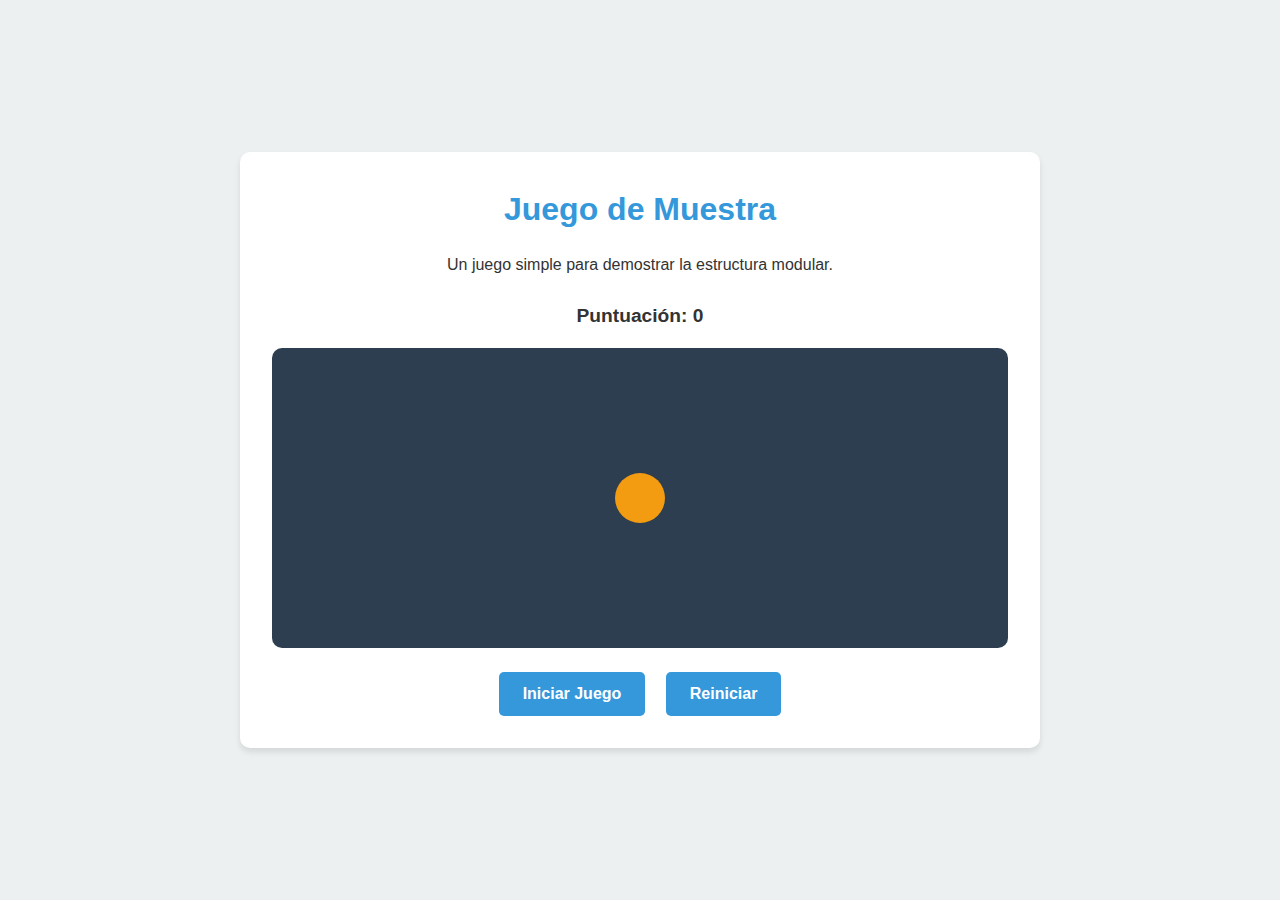
<file: modules/sample-game/index.html>
<!DOCTYPE html>
<html lang="es">
<head>
    <meta charset="UTF-8">
    <meta name="viewport" content="width=device-width, initial-scale=1.0">
    <title>Juego de Muestra - Juguetería UAM</title>
    <style>
        :root {
            --primary-color: #3498db;
            --secondary-color: #2ecc71;
            --accent-color: #f39c12;
            --dark-color: #2c3e50;
            --light-color: #ecf0f1;
        }
        
        * {
            margin: 0;
            padding: 0;
            box-sizing: border-box;
        }
        
        body {
            font-family: 'Segoe UI', Tahoma, Geneva, Verdana, sans-serif;
            background-color: var(--light-color);
            color: #333;
            line-height: 1.6;
            min-height: 100vh;
            display: flex;
            flex-direction: column;
            align-items: center;
            justify-content: center;
            padding: 2rem;
        }
        
        .game-container {
            background-color: white;
            border-radius: 10px;
            box-shadow: 0 4px 6px rgba(0, 0, 0, 0.1);
            width: 100%;
            max-width: 800px;
            padding: 2rem;
            text-align: center;
        }
        
        h1 {
            color: var(--primary-color);
            margin-bottom: 1rem;
        }
        
        p {
            margin-bottom: 1.5rem;
        }
        
        .game-area {
            width: 100%;
            height: 300px;
            background-color: var(--dark-color);
            border-radius: 10px;
            margin-bottom: 1.5rem;
            display: flex;
            justify-content: center;
            align-items: center;
            color: white;
            font-size: 1.5rem;
            position: relative;
            overflow: hidden;
        }
        
        .game-character {
            width: 50px;
            height: 50px;
            background-color: var(--accent-color);
            border-radius: 50%;
            position: absolute;
            transition: all 0.2s ease;
        }
        
        .btn {
            display: inline-block;
            padding: 0.8rem 1.5rem;
            border: none;
            border-radius: 5px;
            cursor: pointer;
            font-size: 1rem;
            font-weight: 600;
            transition: all 0.3s ease;
            text-align: center;
            margin: 0 0.5rem;
        }
        
        .btn-primary {
            background-color: var(--primary-color);
            color: white;
        }
        
        .btn-primary:hover {
            background-color: #2980b9;
            transform: translateY(-2px);
            box-shadow: 0 4px 6px rgba(0, 0, 0, 0.1);
        }
        
        .score-display {
            font-size: 1.2rem;
            font-weight: bold;
            margin-bottom: 1rem;
        }
    </style>
</head>
<body>
    <div class="game-container">
        <h1>Juego de Muestra</h1>
        <p>Un juego simple para demostrar la estructura modular.</p>
        
        <div class="score-display">Puntuación: <span id="score">0</span></div>
        
        <div class="game-area" id="game-area">
            <div class="game-character" id="character"></div>
        </div>
        
        <div class="controls">
            <button class="btn btn-primary" id="start-btn">Iniciar Juego</button>
            <button class="btn btn-primary" id="reset-btn">Reiniciar</button>
        </div>
    </div>
    
    <script>
        // Game variables
        let score = 0;
        let gameActive = false;
        let character = document.getElementById('character');
        let gameArea = document.getElementById('game-area');
        let scoreDisplay = document.getElementById('score');
        let startBtn = document.getElementById('start-btn');
        let resetBtn = document.getElementById('reset-btn');
        
        // Set initial character position
        character.style.left = '50%';
        character.style.top = '50%';
        character.style.transform = 'translate(-50%, -50%)';
        
        // Start game
        startBtn.addEventListener('click', () => {
            if (!gameActive) {
                gameActive = true;
                startBtn.textContent = 'Juego en curso';
                startBtn.disabled = true;
                startGame();
            }
        });
        
        // Reset game
        resetBtn.addEventListener('click', () => {
            gameActive = false;
            score = 0;
            scoreDisplay.textContent = score;
            startBtn.textContent = 'Iniciar Juego';
            startBtn.disabled = false;
            
            // Reset character position
            character.style.left = '50%';
            character.style.top = '50%';
            character.style.transform = 'translate(-50%, -50%)';
        });
        
        // Game logic
        function startGame() {
            // Create targets at random intervals
            const gameInterval = setInterval(() => {
                if (!gameActive) {
                    clearInterval(gameInterval);
                    return;
                }
                
                createTarget();
            }, 1000);
            
            // Make character movable
            gameArea.addEventListener('mousemove', moveCharacter);
            gameArea.addEventListener('touchmove', moveCharacterTouch);
        }
        
        // Move character with mouse
        function moveCharacter(e) {
            if (!gameActive) return;
            
            const rect = gameArea.getBoundingClientRect();
            const x = e.clientX - rect.left;
            const y = e.clientY - rect.top;
            
            // Keep character within bounds
            const charWidth = character.offsetWidth;
            const charHeight = character.offsetHeight;
            
            const maxX = rect.width - charWidth / 2;
            const maxY = rect.height - charHeight / 2;
            const minX = charWidth / 2;
            const minY = charHeight / 2;
            
            const boundedX = Math.min(Math.max(x, minX), maxX);
            const boundedY = Math.min(Math.max(y, minY), maxY);
            
            character.style.left = `${boundedX}px`;
            character.style.top = `${boundedY}px`;
            character.style.transform = 'translate(-50%, -50%)';
        }
        
        // Move character with touch
        function moveCharacterTouch(e) {
            e.preventDefault();
            if (!gameActive) return;
            
            const rect = gameArea.getBoundingClientRect();
            const touch = e.touches[0];
            const x = touch.clientX - rect.left;
            const y = touch.clientY - rect.top;
            
            // Keep character within bounds
            const charWidth = character.offsetWidth;
            const charHeight = character.offsetHeight;
            
            const maxX = rect.width - charWidth / 2;
            const maxY = rect.height - charHeight / 2;
            const minX = charWidth / 2;
            const minY = charHeight / 2;
            
            const boundedX = Math.min(Math.max(x, minX), maxX);
            const boundedY = Math.min(Math.max(y, minY), maxY);
            
            character.style.left = `${boundedX}px`;
            character.style.top = `${boundedY}px`;
            character.style.transform = 'translate(-50%, -50%)';
        }
        
        // Create a target
        function createTarget() {
            const target = document.createElement('div');
            target.className = 'game-target';
            
            // Random position
            const size = Math.floor(Math.random() * 20) + 20; // 20-40px
            const maxX = gameArea.offsetWidth - size;
            const maxY = gameArea.offsetHeight - size;
            
            const x = Math.floor(Math.random() * maxX);
            const y = Math.floor(Math.random() * maxY);
            
            // Style the target
            target.style.width = `${size}px`;
            target.style.height = `${size}px`;
            target.style.backgroundColor = getRandomColor();
            target.style.borderRadius = '50%';
            target.style.position = 'absolute';
            target.style.left = `${x}px`;
            target.style.top = `${y}px`;
            target.style.cursor = 'pointer';
            
            // Add click event
            target.addEventListener('click', () => {
                if (gameActive) {
                    score += 10;
                    scoreDisplay.textContent = score;
                    target.remove();
                    
                    // Communicate with parent app
                    sendScoreToParent(score);
                }
            });
            
            // Add to game area
            gameArea.appendChild(target);
            
            // Remove after 2 seconds
            setTimeout(() => {
                if (target.parentNode === gameArea) {
                    target.remove();
                }
            }, 2000);
        }
        
        // Get random color
        function getRandomColor() {
            const colors = [
                '#3498db', // blue
                '#2ecc71', // green
                '#e74c3c', // red
                '#f39c12', // orange
                '#9b59b6'  // purple
            ];
            
            return colors[Math.floor(Math.random() * colors.length)];
        }
        
        // Send score to parent application
        function sendScoreToParent(score) {
            if (window.parent && window.parent !== window) {
                window.parent.postMessage({
                    type: 'MODULE_DATA',
                    data: {
                        score: score,
                        gameId: 'sample-game'
                    }
                }, '*');
            }
        }
        
        // Listen for messages from parent
        window.addEventListener('message', (event) => {
            // Verify origin in production
            
            const message = event.data;
            
            if (message.type === 'PARENT_DATA') {
                console.log('Received data from parent:', message.data);
                
                // Handle parent data
                if (message.data.command === 'stop') {
                    gameActive = false;
                    startBtn.textContent = 'Iniciar Juego';
                    startBtn.disabled = false;
                }
            }
        });
    </script>
</body>
</html>
</file>
